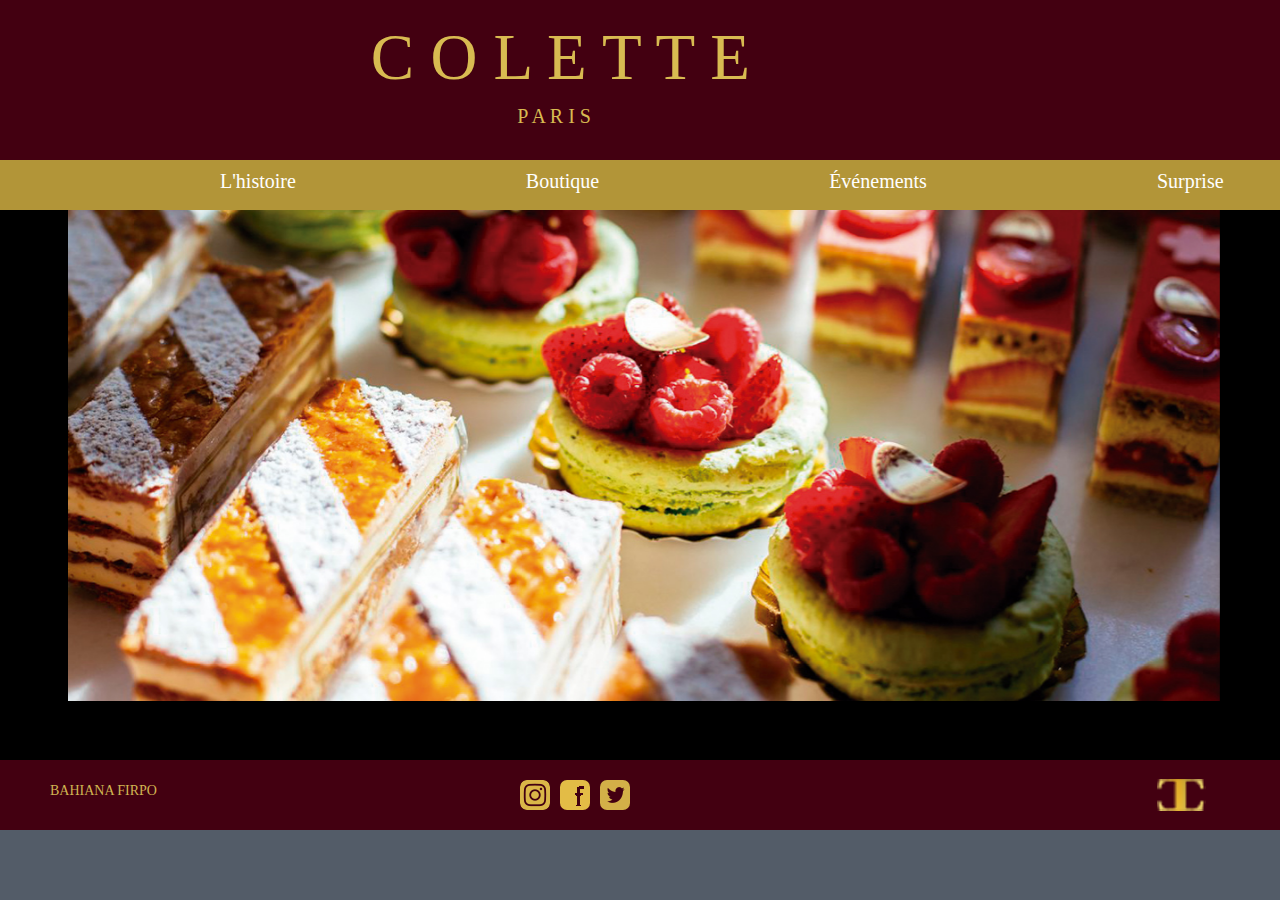
<file: index.html>
<!DOCTYPE html>
<html>
<head>
	<meta charset="utf-8">
	<title> colette </title>
	<link rel="stylesheet" href="responsiveslides.css">
	<link rel="stylesheet" type="text/css" href="css/estilo.css">
	<script src="http://ajax.googleapis.com/ajax/libs/jquery/3.0.0/jquery.min.js"></script>
  <script src="responsiveslides.min.js"></script>
<script>

    $(function () {

      // Slideshow 1
      $("#slider1").responsiveSlides({
        maxwidth: 1290,
        speed: 890
      });

    });
  
</script>
</head>
<body>
<main>
<header>
	<p class="boton1">C O L E T T E</p>
	<p class="boton2">P A R I S</p>
</header>
<nav>
	<ul id="button1">
 <li><a href="historia.html"> L'histoire</a></li>
 <li><a href="shop.html">Boutique</a></li>
 <li><a href="eventos.html">Événements</a></li>
 <li><a href="landing.html">Surprise</a></li>
 </ul>




</nav>	

<section>


	<div id="galeria1">

		 <ul class="rslides" id="slider1">
      <li><img src="img/i4.jpg" alt=""></li>
      <li><img src="img/i3.jpg" alt=""></li>
      <li><img src="img/i1.jpg" alt=""></li>
      </ul>


	</div>




</section>
<footer>
<a href="personaje.html"><p class="nombre1">BAHIANA FIRPO</p></a>	
	<a href="https://www.instagram.com">	
<div id="red1"></div>
</a>	

<a href="https://www.facebook.com">
<div id="red2"></div>
</a>

<a href="https://twitter.com/explore">
<div id="red3"></div>
</a>
<div id="red4"></div>
</footer>


</main>

</body>
</html>
</file>
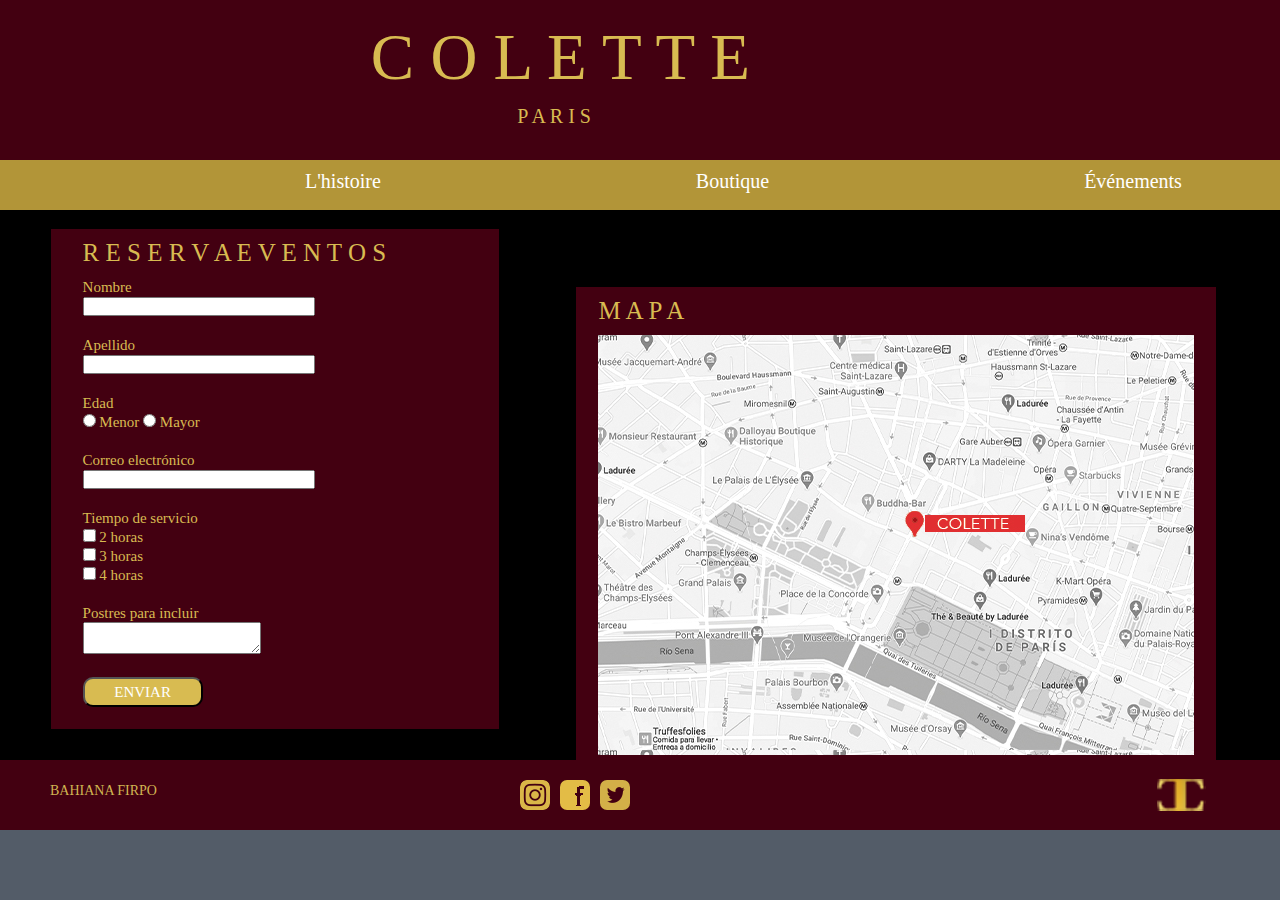
<file: eventos.html>
<!DOCTYPE html>
<html>
<head>
	<meta charset="utf-8">
	<title> Eventos </title>
	<link rel="stylesheet" type="text/css" href="css/estilo.css">
</head>
<body>
<main>
<header>
	<a href="index.html">
	<p class="boton1">C O L E T T E</p>
	</a>
	<p class="boton2">P A R I S</p>
</header>
<nav>
	<ul id="button">
 <li><a href="historia.html"> L'histoire</a></li>
 <li><a href="shop.html">Boutique</a></li>
 <li><a href="#">Événements</a></li>
 
 </ul>




</nav>	

<section>
	<br>

	<div id="galeria2">
		

<article id="noti1">

	<form method="post" action="mailto:correo@gmail.com">
<h2> R E S E R V A E V E N T O S</h2>

	<label class="formu">Nombre</label>
	<br>
	<input type="text" name="nombre" class="cajitas">
<br>
<br>
<label class="formu">Apellido</label>
	<br>
	<input type="text" name="nombre" class="cajitas">

<br>
<br>
<label class="formu">Edad </label><br/>
 <label class="formu">
	<input type="radio" name="modelo" value="rgb"> Menor</input>
</label>
<label class="formu">
	<input type="radio" name="modelo" value="cmyk"> Mayor</input>
	</label>
	<br/>
<br>

<label class="formu">Correo electrónico</label>
	<br>
	<input type="text" name="nombre" class="cajitas">
<br>

	
<br>
<label class="formu">Tiempo de servicio</label>
<br>
<label class="formu">
<input type="checkbox" name="capitulo1"  value="El fin de los dias"> 2 horas</input>
</label>
<br>
<label class="formu">
<input type="checkbox"  name="capitulo2" value="El comienzo de mañana"> 3 horas</input>
</label>
<br>
<label class="formu">
<input type="checkbox"  name="capitulo2" value="El comienzo de mañana"> 4 horas </input>
</label>
<br>
<br>
<label class="formu">Postres para incluir</label>
<br>
<textarea></textarea>
<br>
<br>
<input type="submit" name="enviar" value="ENVIAR" class="boton">



</div>

<div id="map">
	<h4> M A P A</h4>

	<div id="map2">
		
	</div>
	
</div>


</section>
<footer>
<a href="personaje.html"><p class="nombre1">BAHIANA FIRPO</p></a>	
	<a href="https://www.instagram.com">	
<div id="red1"></div>
</a>	

<a href="https://www.facebook.com">
<div id="red2"></div>
</a>

<a href="https://twitter.com/explore">
<div id="red3"></div>
</a>
<div id="red4"></div>
</footer>


</main>

</body>
</html>
</file>
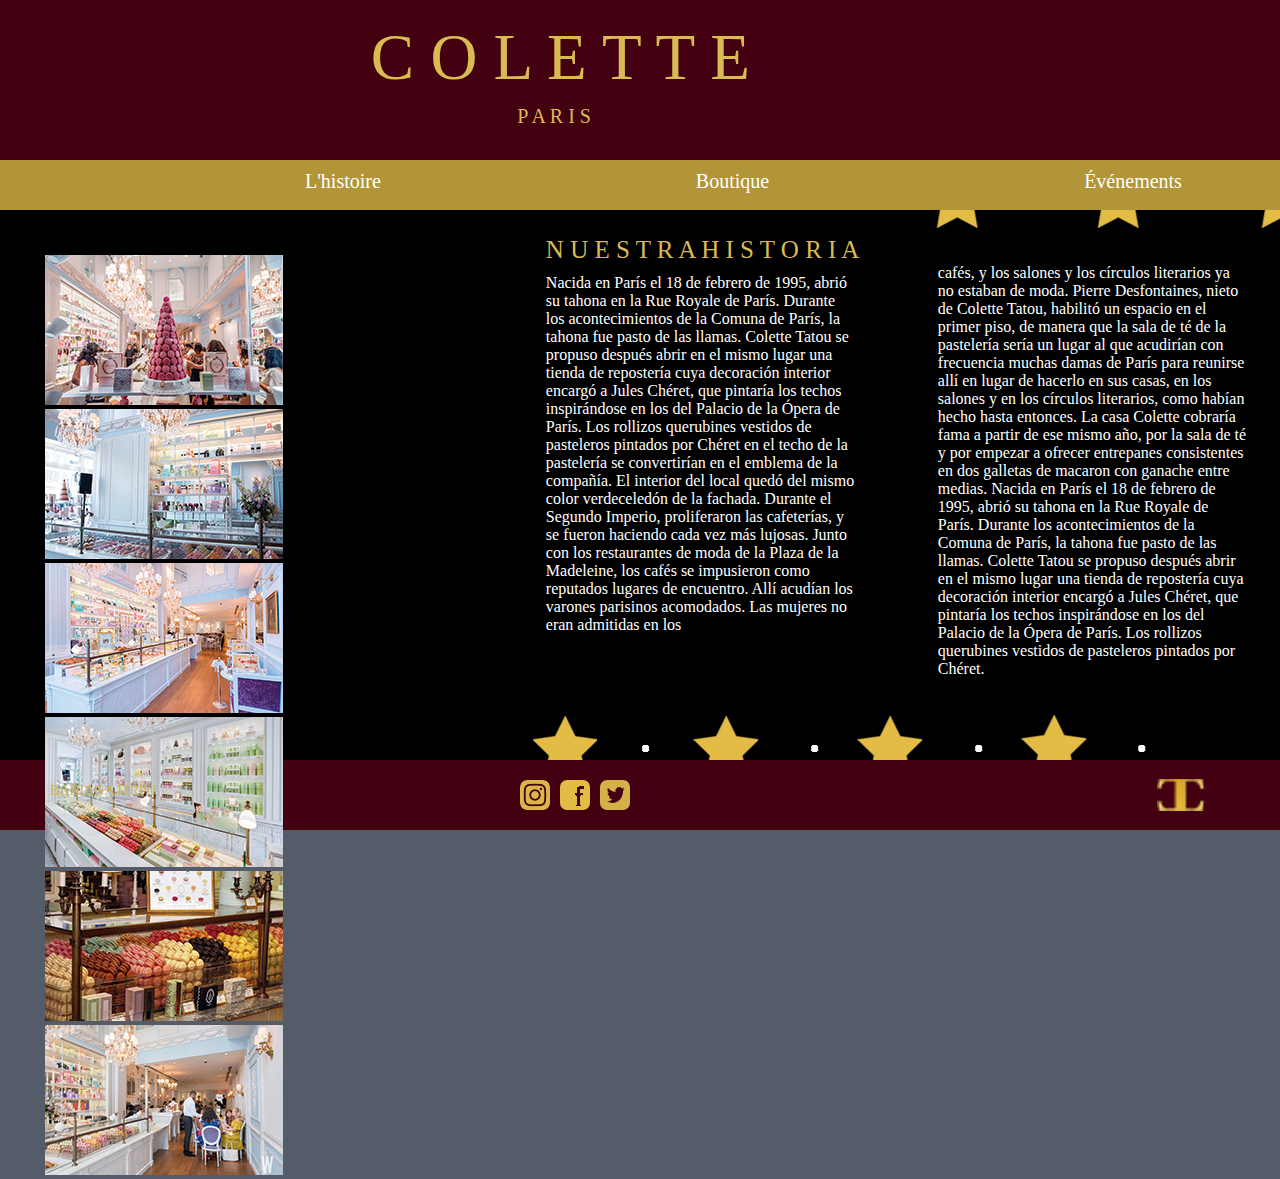
<file: historia.html>
<!DOCTYPE html>
<html>
<head>
	<meta charset="utf-8">
	<title> Historia </title>
	<link rel="stylesheet" type="text/css" href="css/estilo.css">

   <link href="css/lightbox.css" rel="stylesheet" />

</head>
<body>
<main>
<header>

	<a href="index.html">
	<p class="boton1">C O L E T T E</p>
	</a>
	<p class="boton2">P A R I S</p>
</header>
<nav>
	<ul id="button">
 <li><a href="#"> L'histoire</a></li>
 <li><a href="shop.html">Boutique</a></li>
 <li><a href="eventos.html">Événements</a></li>
 
 </ul>




</nav>	
<section> 

	<div id="galeria">
<a href="img/p1.jpg" data-lightbox="escena" data-title="COLETTE">
<img src="img/p1ch.jpg">
</a>

<a href="img/p2.jpg" data-lightbox="escena" data-title="COLETTE">
<img src="img/p2ch.jpg">
</a>

<a href="img/p3.jpg" data-lightbox="escena" data-title="COLETTE">
<img src="img/p3ch.jpg">
</a>

<a href="img/p4.jpg" data-lightbox="escena" data-title="COLETTE">
<img src="img/p4ch.jpg">
</a>

<a href="img/p5.jpg" data-lightbox="escena" data-title="COLETTE">
<img src="img/p5ch.jpg">
</a>

<a href="img/p6.jpg" data-lightbox="escena" data-title="COLETTE">
<img src="img/p6ch.jpg">
</a>



</div>

</a>

	
	<article id="negro">
		<h1> N U E S T R A H I S T O R I A</h1>

		<p>Nacida en París el 18 de febrero de 1995, abrió su tahona en la Rue Royale de París. Durante los acontecimientos de la Comuna de París, la tahona fue pasto de las llamas. Colette Tatou se propuso después abrir en el mismo lugar una tienda de repostería cuya decoración interior encargó a Jules Chéret, que pintaría los techos inspirándose en los del Palacio de la Ópera de París. Los rollizos querubines vestidos de pasteleros pintados por Chéret en el techo de la pastelería se convertirían en el emblema de la compañía. El interior del local quedó del mismo color verdeceledón de la fachada. Durante el Segundo Imperio, proliferaron las cafeterías, y se fueron haciendo cada vez más lujosas. Junto con los restaurantes de moda de la Plaza de la Madeleine, los cafés se impusieron como reputados lugares de encuentro. Allí acudían los varones parisinos acomodados. Las mujeres no eran admitidas en los 


			<br>
			<br>
			<br>
			<br>
			<br>
			<br>
			<br>
			<br>
			<br>
			<br>
		
			
		cafés, y los salones y los círculos literarios ya no estaban de moda.  Pierre Desfontaines, nieto de Colette Tatou, habilitó un espacio en el primer piso, de manera que la sala de té de la pastelería sería un lugar al que acudirían con frecuencia muchas damas 
		de París para reunirse allí en lugar de hacerlo en sus casas, en los salones y en los círculos literarios, como habían hecho hasta entonces. La casa Colette cobraría fama a partir de ese mismo año, por la sala de té y por empezar a ofrecer entrepanes consistentes en dos galletas de macaron con ganache entre medias.
		Nacida en París el 18 de febrero de 1995, abrió su tahona en la Rue Royale de París. Durante los acontecimientos de la Comuna de París, la tahona fue pasto de las llamas. Colette Tatou se propuso después abrir en el mismo lugar una tienda de repostería cuya decoración interior encargó a Jules Chéret, que pintaría los techos inspirándose en los del Palacio de la Ópera de París. Los rollizos querubines vestidos de pasteleros pintados por Chéret.
		   </p>


	<div id="estrella">
			
		</div>

	</article>
</section>
<footer>
	<a href="personaje.html"><p class="nombre1">BAHIANA FIRPO</p></a>	
	<a href="https://www.instagram.com">	
<div id="red1"></div>
</a>	

<a href="https://www.facebook.com">
<div id="red2"></div>
</a>

<a href="https://twitter.com/explore">
<div id="red3"></div>
</a>
<div id="red4"></div>
</footer>


</main>
<script src="js/lightbox-plus-jquery.js"></script>
</body>

</html>
</file>
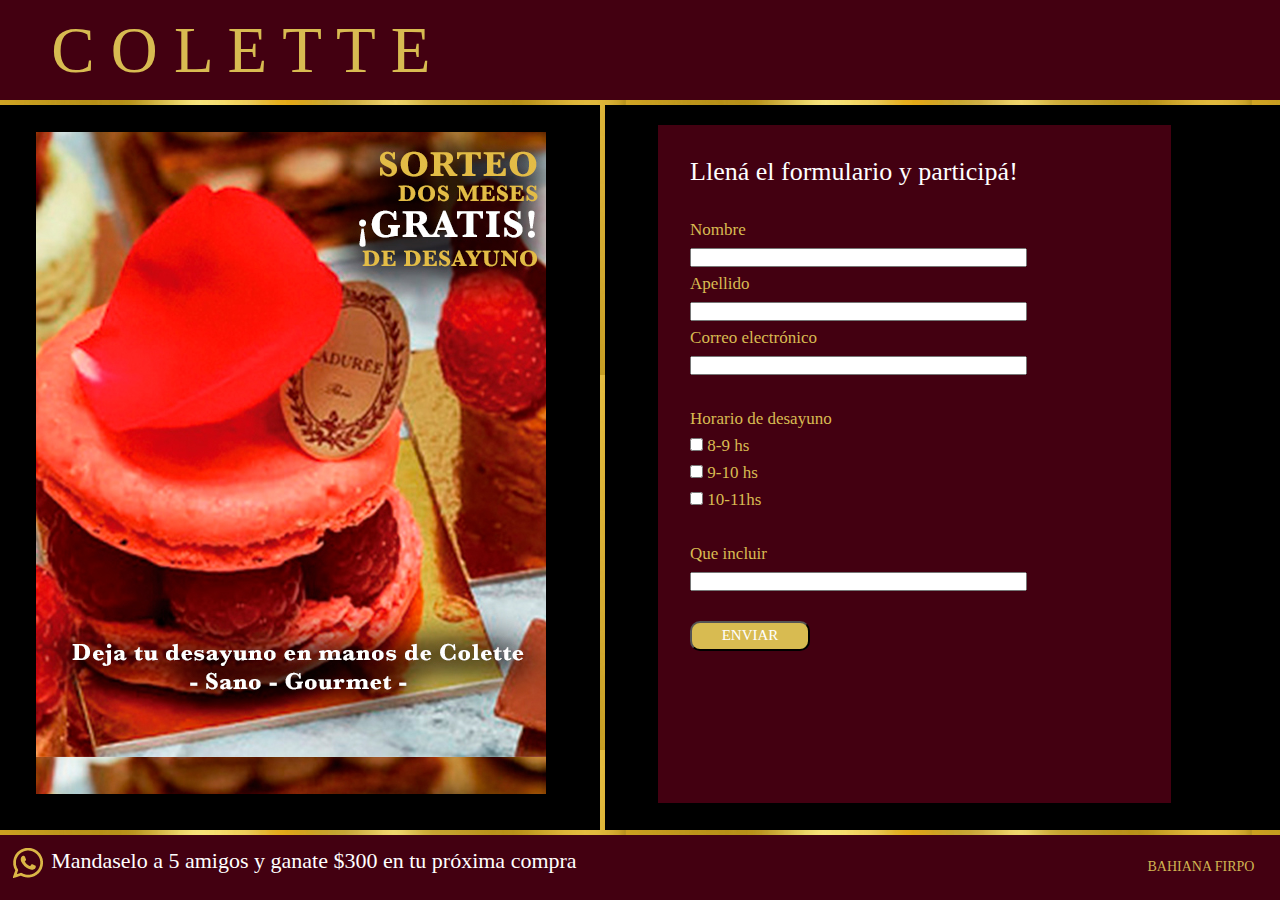
<file: landing.html>
<!DOCTYPE html>
<html>
<head>
	<title>colette</title>
	<meta charset="utf-8">
	<meta name="viewport" content="width=device-width, initial-scale=1.0">
	<link rel="stylesheet" type="text/css" href="css/estilo1.css">
</head>
<body class="grid_container">


<header class="header"> 
<a href="index.html">
	<p class="boton1">C O L E T T E</p> 
	</a>


</header> <!--cabecera -->
	



	<div id="map4">
<div id="map5">
<aside class="sidebar"> SIDEBAR </aside> <!--barra lateral -->
</div>
</div>





<article class="main"> 

<div id="map2">
		
	
	<form method="post" action="mailto:correo@gmail.com">

<p class="boton2">Llená el formulario y participá!</p>

<br>


	<label class="formu">Nombre</label>
	<br>
	<input type="text" name="nombre" class="cajitas">
<br>
<label class="formu">Apellido</label>
	<br>
	<input type="text" name="nombre" class="cajitas">


<br>

<label class="formu">Correo electrónico</label>
	<br>
	<input type="text" name="nombre" class="cajitas">
<br>

	
<br>
<label class="formu">Horario de desayuno</label>
<br>
<label class="formu">
<input type="checkbox" name="capitulo1"  value="El fin de los dias"> 8-9 hs</input>
</label>
<br>
<label class="formu">
<input type="checkbox"  name="capitulo2" value="El comienzo de mañana"> 9-10 hs</input>
</label>
<br>
<label class="formu">
<input type="checkbox"  name="capitulo2" value="El comienzo de mañana"> 10-11hs </input>
</label>
<br>
<br>
<label class="formu">Que incluir</label>
<br>
<input type="text" name="nombre" class="cajitas">

<br>
<br>

<input type="submit" name="enviar" value="ENVIAR" class="boton"> </article> <!--contenido -->

</div>


<footer class="footer"> 
<p class="boton5">Mandaselo a 5 amigos y ganate $300 en tu próxima compra</p>

<a href="https://web.whatsapp.com/">
<div id="wpp">
</div>
</a>
<a href="micrositio.html"><p class="nombre1">BAHIANA FIRPO</p></a>	
<br>
 </footer> <!--pie -->

</body>
</html>
</file>
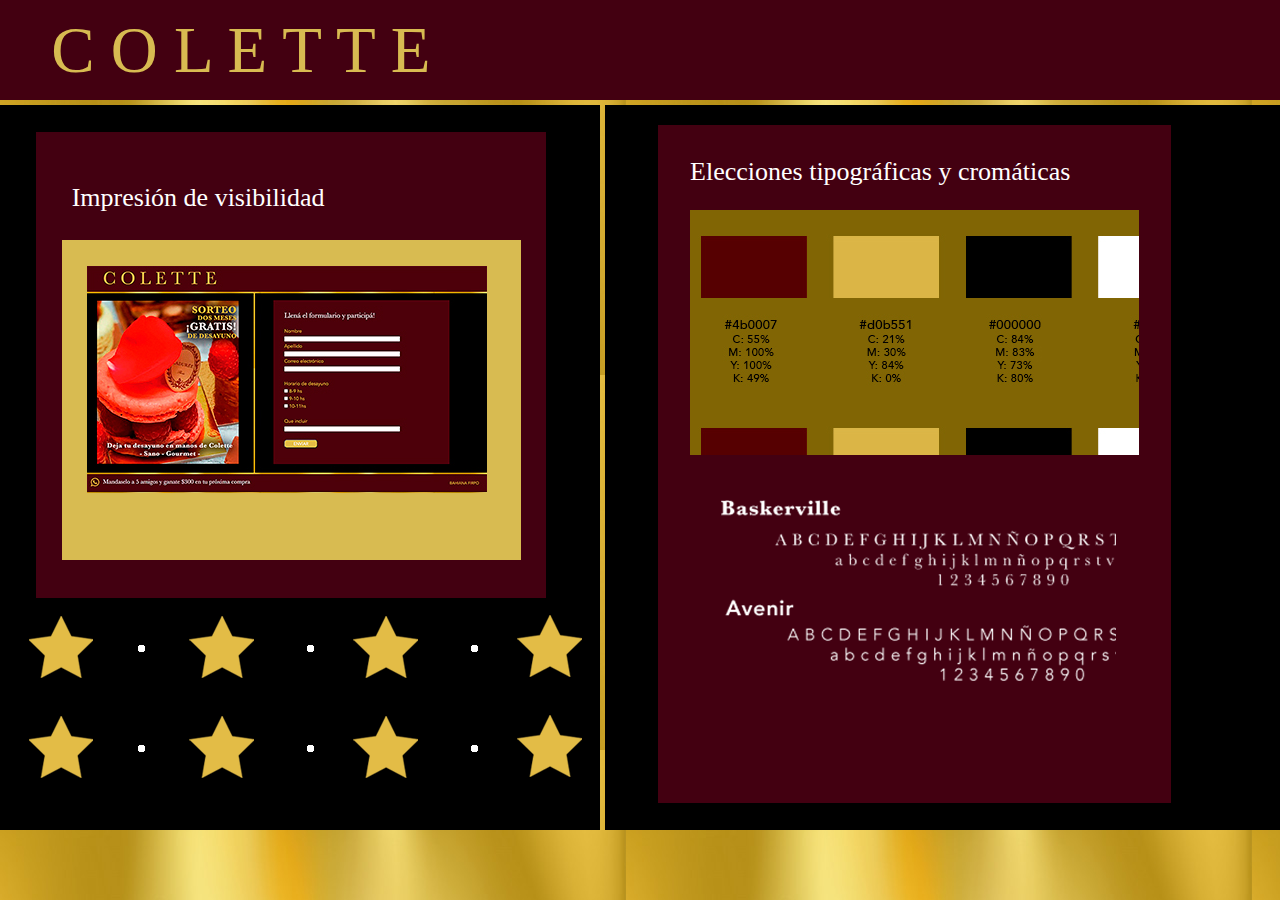
<file: micrositio.html>
<!DOCTYPE html>
<html>
<head>
	<title>colette</title>
	<meta charset="utf-8">
	<meta name="viewport" content="width=device-width, initial-scale=1.0">
	<link rel="stylesheet" type="text/css" href="css/estilo1.css">
	<link href="css/lightbox.css" rel="stylesheet" />
</head>
<body class="grid_container">


<header class="header"> 
	<a href="landing.html">
	<p class="boton1">C O L E T T E</p> 
</a>
</header> 
	<!--cabecera -->
	


	<div id="map4">

<div id="map6">


<aside class="sidebar"> SIDEBAR </aside> <!--barra lateral -->
<p class="boton3">Impresión de visibilidad</p>
<br>
<div id="gal">
	




<a href="img/img1.jpg" data-lightbox="escena" data-title="COLETTE">
<img src="img/img1ch.jpg">

<a href="img/img2.jpg" data-lightbox="escena" data-title="COLETTE">

</a>


<a href="img/img3.jpg" data-lightbox="escena" data-title="COLETTE">

</a>

<a href="img/img4.jpg" data-lightbox="escena" data-title="COLETTE">

</a>

</div>

</div>

<div id="estrella">
			
		</div>
		<div id="estrella">
			
		</div>
</div>


        



<article class="main"> 

<div id="map2">
		
	

<p class="boton2">Elecciones tipográficas y cromáticas</p>
<div id="gama"> </div>

<div id="tipo"></div>


</div>
<footer class="footer"> 

 </footer> <!--pie -->
<script src="js/lightbox-plus-jquery.js"></script>
</body>
</html>
</file>
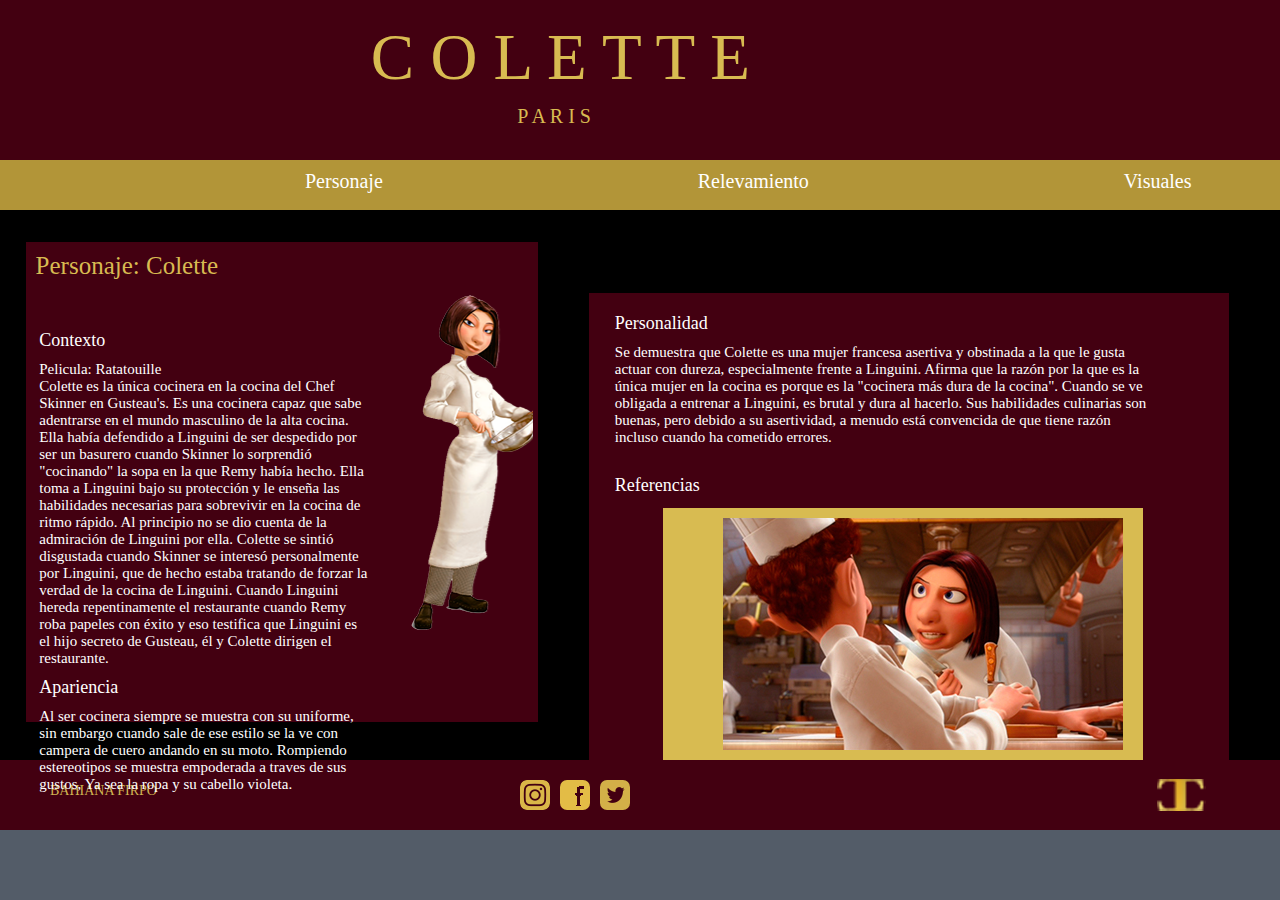
<file: personaje.html>
<!DOCTYPE html>
<html>
<head>
	<meta charset="utf-8">
	<title> Personaje </title>
	<link rel="stylesheet" type="text/css" href="css/estilo.css">
   <link href="css/lightbox.css" rel="stylesheet" />
</head>
<body>
<main>
<header>
	<a href="index.html">
	<p class="boton1">C O L E T T E</p>
	</a>
	<p class="boton2">P A R I S</p>
</header>
<nav>
	<ul id="button">
 <li><a href="#"> Personaje</a></li>
 <li><a href="relevamiento.html">Relevamiento</a></li>
 <li><a href="visuales.html">Visuales</a></li>
 
 </ul>




</nav>	

<section>
	<br>

	<div id="per">
<h2>
Personaje: Colette</h2>
<div id="colette">
	
</div>
	 <div id="colette2">
	 	<h5> <b>Contexto</b> </h5>
	 	<p class="parrafo">
	 		Pelicula: Ratatouille
	 		<br>
Colette es la única cocinera en la cocina del Chef Skinner en Gusteau's. Es una cocinera capaz que sabe adentrarse en el mundo masculino de la alta cocina. Ella había defendido a Linguini de ser despedido por ser un basurero cuando Skinner lo sorprendió "cocinando" la sopa en la que Remy había hecho. Ella toma a Linguini bajo su protección y le enseña las habilidades necesarias para sobrevivir en la cocina de ritmo rápido. Al principio no se dio cuenta de la admiración de Linguini por ella. Colette se sintió disgustada cuando Skinner se interesó personalmente por Linguini, que de hecho estaba tratando de forzar la verdad de la cocina de Linguini.
Cuando Linguini hereda repentinamente el restaurante cuando Remy roba papeles con éxito y eso testifica que Linguini es el hijo secreto de Gusteau, él y Colette dirigen el restaurante.
</p>
<h5><b>Apariencia</b></h5>
<p class="parrafo">
	Al ser cocinera siempre se muestra con su uniforme, sin embargo cuando sale de ese estilo se la ve con campera de cuero andando en su moto. Rompiendo estereotipos se muestra empoderada a traves de sus gustos, Ya sea la ropa y su cabello violeta.
</p>
	 </div>
	

</div>



<div id="per2">
	
	<h5><b>Personalidad</b></h5>
<p class="parrafo">
	Se demuestra que Colette es una mujer francesa asertiva y obstinada a la que le gusta actuar con dureza, especialmente frente a Linguini. Afirma que la razón por la que es la única mujer en la cocina es porque es la "cocinera más dura de la cocina". Cuando se ve obligada a entrenar a Linguini, es brutal y dura al hacerlo. 
Sus habilidades culinarias son buenas, pero debido a su asertividad, a menudo está convencida de que tiene razón incluso cuando ha cometido errores. 
</p>

<br>

<h5> <b>Referencias</b></h5>

<div id="wir2">

<a href="img/c1.jpg" data-lightbox="escena" data-title="COLETTE">
<img src="img/c1ch.jpg">


<a href="img/c6.jpg" data-lightbox="escena" data-title="COLETTE">
</a>

<a href="img/c3.jpg" data-lightbox="escena" data-title="COLETTE">

</a>

<a href="img/c4.jpg" data-lightbox="escena" data-title="COLETTE">

</a>

<a href="img/c5.jpg" data-lightbox="escena" data-title="COLETTE">

</a>

<a href="img/c2.jpg" data-lightbox="escena" data-title="COLETTE">
</a>
</div>
</div>


</section>
<footer>
<a href="bahiana.html"><p class="nombre1">BAHIANA FIRPO</p></a>	
	<a href="https://www.instagram.com">	
<div id="red1"></div>
</a>	

<a href="https://www.facebook.com">
<div id="red2"></div>
</a>

<a href="https://twitter.com/explore">
<div id="red3"></div>
</a>
<div id="red4"></div>
</footer>


</main>
<script src="js/lightbox-plus-jquery.js"></script>
</body>
</html>
</file>
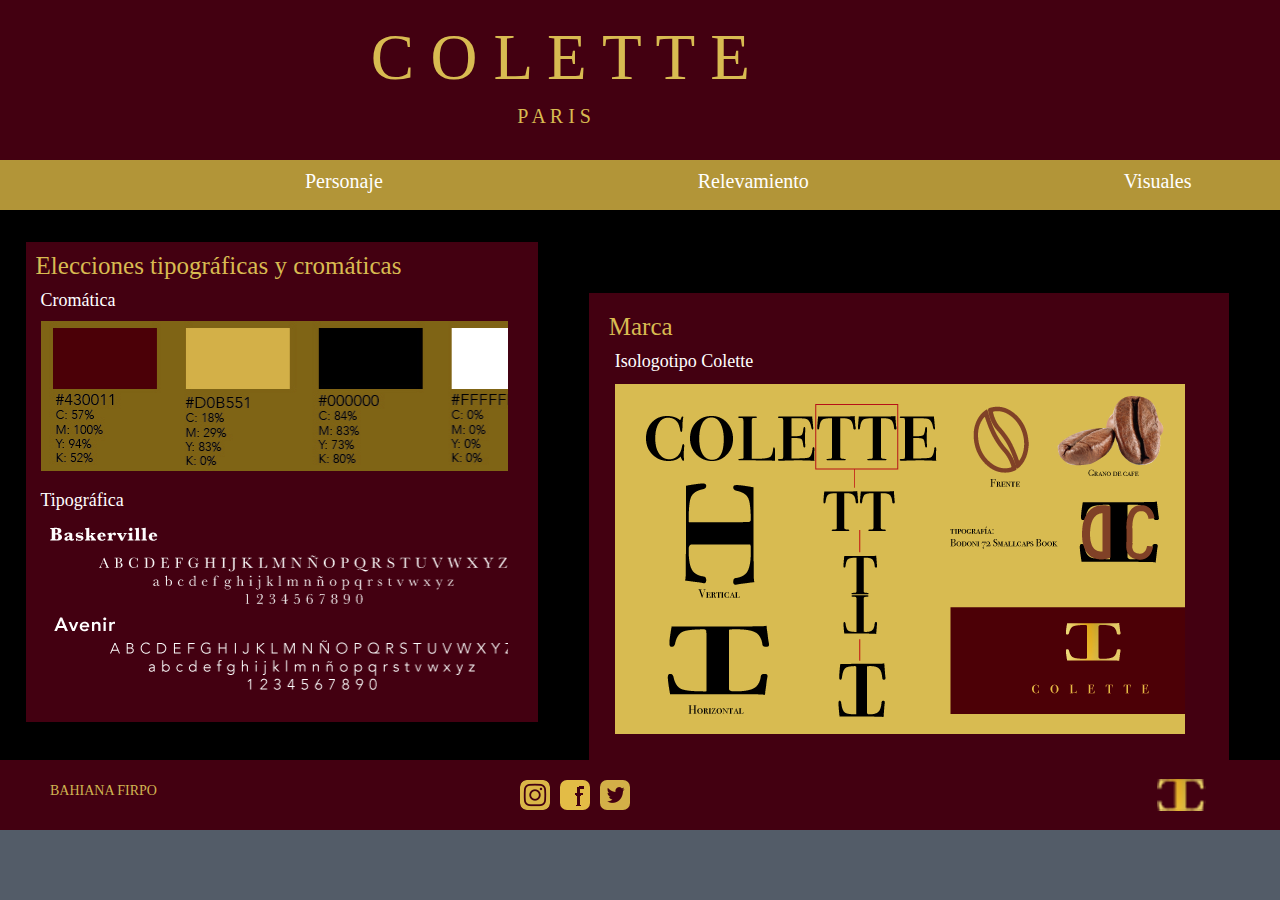
<file: relevamiento.html>
<!DOCTYPE html>
<html>
<head>
	<meta charset="utf-8">
	<title> Relevamiento </title>
	<link rel="stylesheet" type="text/css" href="css/estilo.css">
   <link href="css/lightbox.css" rel="stylesheet" />
</head>
<body>
<main>
<header>
	<a href="index.html">
	<p class="boton1">C O L E T T E</p>
	</a>
	<p class="boton2">P A R I S</p>
</header>
<nav>
	<ul id="button">
 <li><a href="personaje.html"> Personaje</a></li>
 <li><a href="#">Relevamiento</a></li>
 <li><a href="visuales.html">Visuales</a></li>
 
 </ul>




</nav>	

<section>
	<br>

	<div id="per">
<h2>
Elecciones tipográficas y cromáticas</h2>
<h5>Cromática</h5>


	<div id="wir3"></div> 
	<br>
	<h5>Tipográfica</h5>
	<div id="wir4"></div>

</div>



<div id="per2">
	<h2>Marca</h2>
<h5>Isologotipo Colette</h5>
<div id="wir5">

	
</div>
</div>


</section>
<footer>
<a href="bahiana.html"><p class="nombre1">BAHIANA FIRPO</p></a>	
	<a href="https://www.instagram.com">	
<div id="red1"></div>
</a>	

<a href="https://www.facebook.com">
<div id="red2"></div>
</a>

<a href="https://twitter.com/explore">
<div id="red3"></div>
</a>
<div id="red4"></div>
</footer>


</main>
<script src="js/lightbox-plus-jquery.js"></script>
</body>
</html>
</file>
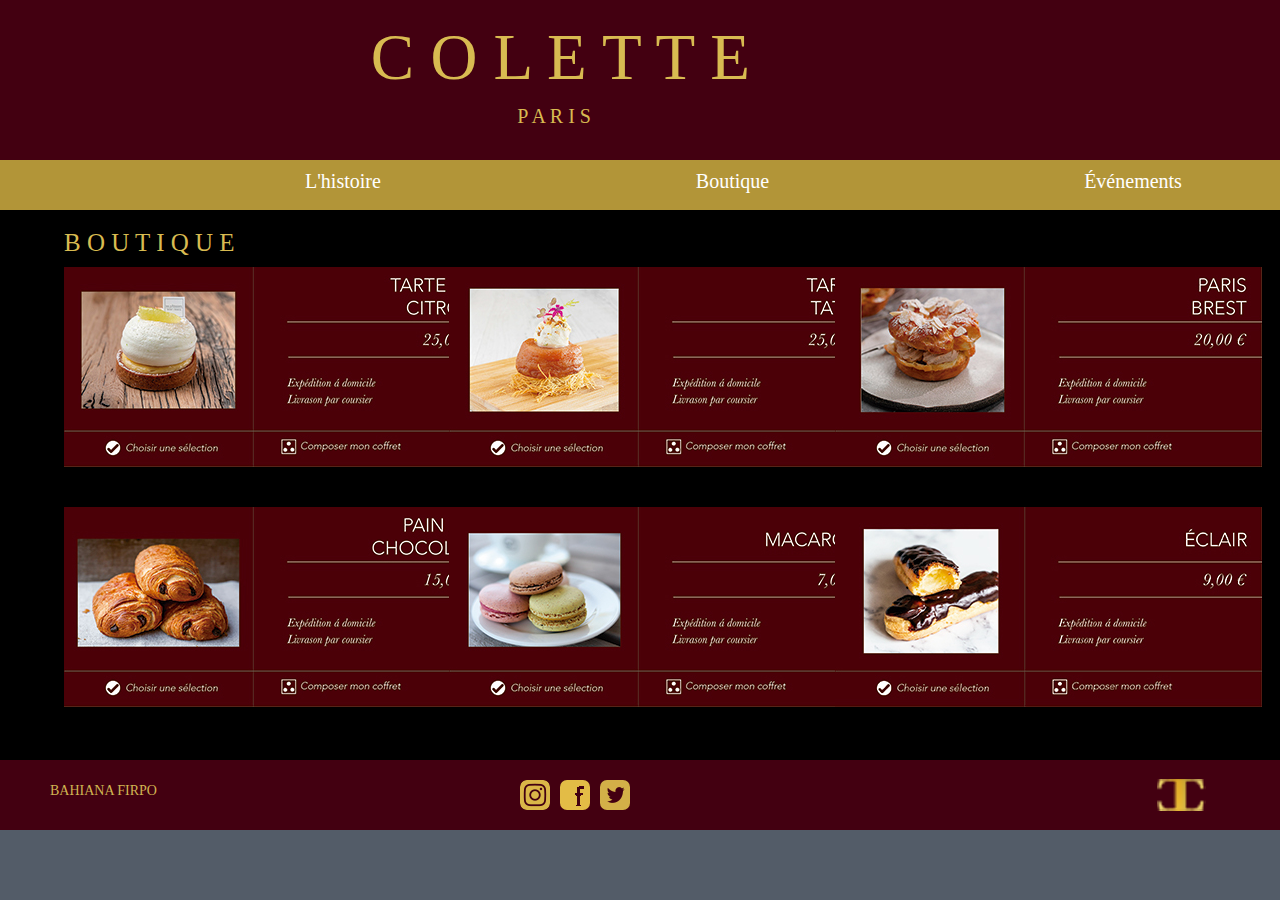
<file: shop.html>
<!DOCTYPE html>
<html>
<head>
	<meta charset="utf-8">
	<title> Shop </title>
	<link rel="stylesheet" type="text/css" href="css/estilo.css">

    <link href="css/lightbox.css" rel="stylesheet" />

</head>
<body>
<main>
<header>
	<a href="index.html">
	<p class="boton1">C O L E T T E</p>
	</a>
	<p class="boton2">P A R I S</p>
</header>
<nav>
	<ul id="button">
 <li><a href="historia.html"> L'histoire</a></li>
 <li><a href="#">Boutique</a></li>
 <li><a href="eventos.html">Événements</a></li>
 
 </ul>




</nav>	
<section>
	<br>

	<div id="shop">
		
		<h3> B O U T I Q U E</h3>
		
		<div id="cuadrado1">

			<a href="img/u1.jpg" data-lightbox="escena" data-title="Tarte Au Citron">
        <img src="img/u1ch.jpg">
        </a>
			
		</div>

		<div id="cuadrado2">
			<a href="img/u2.jpg" data-lightbox="escena" data-title="Tarte Tatin">
        <img src="img/u2ch.jpg">
        </a>
		</div>

		<div id="cuadrado3">

		<a href="img/u3.jpg" data-lightbox="escena" data-title="Paris Brest">
        <img src="img/u3ch.jpg">
        </a>
			
		</div>

		<div id="cuadrado4">
		<a href="img/u4.jpg" data-lightbox="escena" data-title="Pain Au Chocolat">
        <img src="img/u4ch.jpg">
        </a>
			
		</div>

		<div id="cuadrado5">
		<a href="img/u5.jpg" data-lightbox="escena" data-title="Macaron">
        <img src="img/u5ch.jpg">
        </a>
			
		</div>

		<div id="cuadrado6">

		<a href="img/u6.jpg" data-lightbox="escena" data-title="Éclair">
        <img src="img/u6ch.jpg">
        </a>
			
		</div>





	</div>

</section>
<footer>
<a href="personaje.html"><p class="nombre1">BAHIANA FIRPO</p></a>	
	<a href="https://www.instagram.com">	
<div id="red1"></div>
</a>	

<a href="https://www.facebook.com">
<div id="red2"></div>
</a>

<a href="https://twitter.com/explore">
<div id="red3"></div>
</a>
<div id="red4"></div>
</footer>


</main>
<script src="js/lightbox-plus-jquery.js"></script>
</body>
</html>
</file>
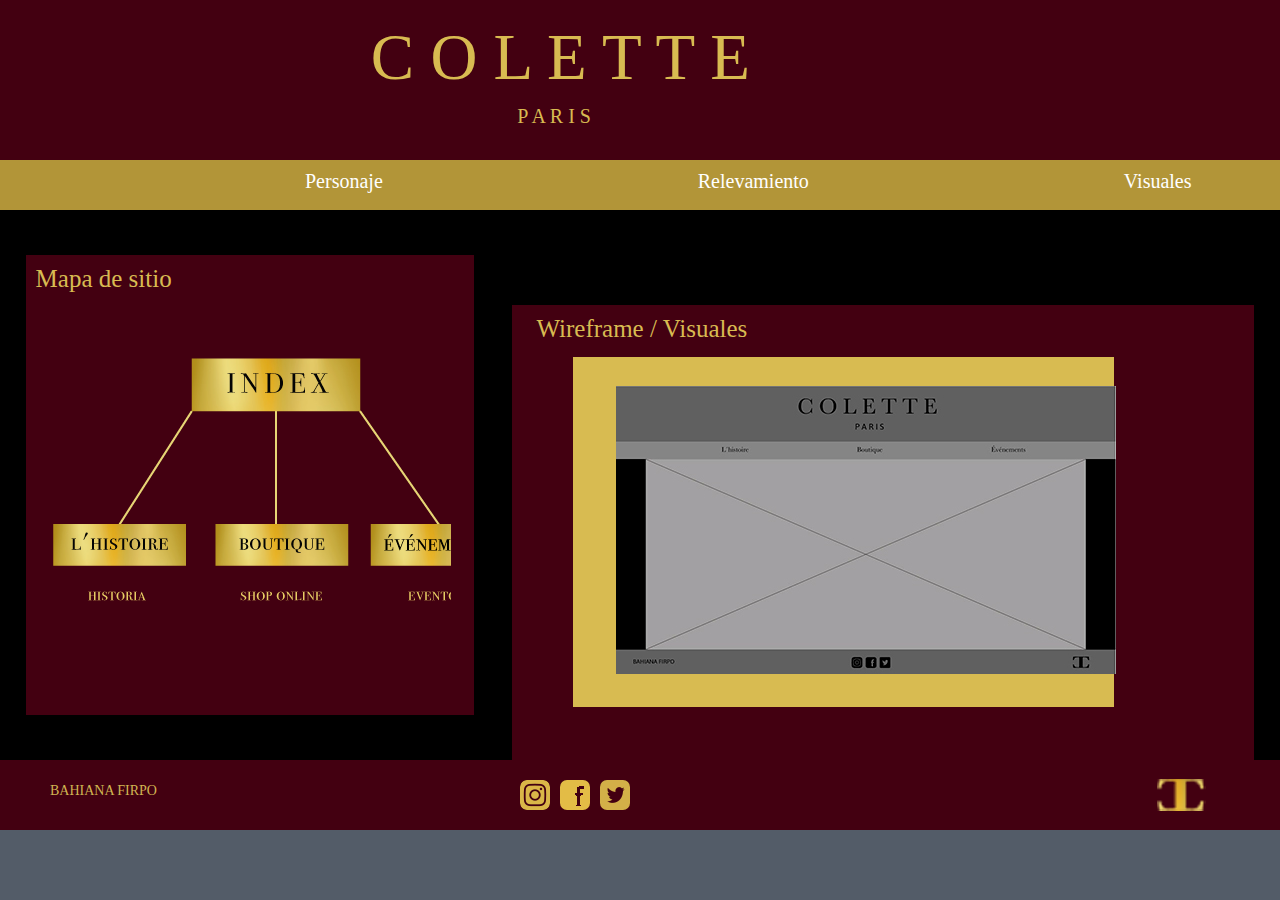
<file: visuales.html>
<!DOCTYPE html>
<html>
<head>
	<meta charset="utf-8">
	<title> Visuales </title>
	<link rel="stylesheet" type="text/css" href="css/estilo.css">


   <link href="css/lightbox.css" rel="stylesheet" />
</head>
<body>
<main>
<header>
	<a href="index.html">
	<p class="boton1">C O L E T T E</p>
	</a>
	<p class="boton2">P A R I S</p>
</header>
<nav>
	<ul id="button">
 <li><a href="personaje.html"> Personaje</a></li>
 <li><a href="relevamiento.html">Relevamiento</a></li>
 <li><a href="#">Visuales</a></li>
 
 </ul>




</nav>	

<section>
	<br>

	<div id="gal">
<h2> Mapa de sitio</h2>

	<div id="galeria4">
		
	</div>


</div>



<div id="vis">
	<h4> Wireframe / Visuales</h4>

	<div id="wir">

<a href="img/w1.jpg" data-lightbox="escena" data-title="COLETTE">
<img src="img/w1ch.jpg">

<a href="img/v1.jpg" data-lightbox="escena" data-title="COLETTE">
</a>

<a href="img/w2.jpg" data-lightbox="escena" data-title="COLETTE">

</a>

<a href="img/v2.jpg" data-lightbox="escena" data-title="COLETTE">

</a>

<a href="img/w3.jpg" data-lightbox="escena" data-title="COLETTE">

</a>

<a href="img/v3.jpg" data-lightbox="escena" data-title="COLETTE">

</a>

<a href="img/w4.jpg" data-lightbox="escena" data-title="COLETTE">

</a>

<a href="img/v4.jpg" data-lightbox="escena" data-title="COLETTE">

</a>
</div>
	
</div>


</section>
<footer>
<a href="bahiana.html"><p class="nombre1">BAHIANA FIRPO</p></a>	
	<a href="https://www.instagram.com">	
<div id="red1"></div>
</a>	

<a href="https://www.facebook.com">
<div id="red2"></div>
</a>

<a href="https://twitter.com/explore">
<div id="red3"></div>
</a>
<div id="red4"></div>
</footer>


</main>
<script src="js/lightbox-plus-jquery.js"></script>
</body>
</html>
</file>
<file: responsiveslides.css>
/*! http://responsiveslides.com v1.55 by @viljamis */

.rslides {
  position: relative;
  list-style: none;
  overflow: hidden;
  width: 100%;
  padding: 0;
  margin: 0;
  }

.rslides li {
  -webkit-backface-visibility: hidden;
  position: absolute;
  display: none;
  width: 100%;
  left: 0;
  top: 0;
  }

.rslides li:first-child {
  position: relative;
  display: block;
  float: left;
  }

.rslides img {
  display: block;
  height: auto;
  float: left;
  width: 100%;
  border: 0;
  }
</file>
<file: css/estilo.css>
@import url('https://fonts.googleapis.com/css2?family=Roboto:wght@300&display=swap');

*{
	margin: 0;
	padding: 0;
	box-sizing: border-box;
}

body{
	background-color: #535c68;
	font-family: 'Roboto', sans-serif;
}

main{
	width: 100%;
	height: 700px;
	margin-left: auto;
	margin-right: auto;
	background-color: #B29538;
}

header{
	width: 100%;
	height: 160px;
	background-color: #430011;
}

nav{
	width: 100%;
	height: 50px;
	background-color: #;
}

section{
	width: 100%;
	height: 550px;
	background-color: #000000;
}

footer{
	width: 100%;
	height: 70px;
	background-color: #430011;
}

#uno{
	width: 40%;
	height: 450px;
	background-color: #badc58;
	float: left;
}

#negro{
	width: 60%;
	height: 550px;
	background-color: #000000;
	margin-left: 40%;
	padding: 0px;
	margin-top:0px;
	column-count:2;
	
}

h1{
	font-size: 25px;
	color: #D8BB51;
	margin-bottom: 10px;
	margin-top: 7%;
	margin-left:9%;
	font-family: Avenir;
	font-weight: lighter;
}

p{
	font-size: 16px;
	color: #FFFFFF;
	margin-left:9%;
	margin-top: 2%;
	margin-right:9%;
	font-family: Baskerville;


}

.logo{
	margin-left: 3%;
}

.destacado{
	color: #130f40;
}

#button li {
 display: inline;
 }

#button li a {
 font-size: 20px;
 text-decoration: none;
 float: left;
 padding: 10px;
 background-color: #B29538;
 color: #fff;
 font-family: Baskerville;
margin-left:295px;

 }

 #button1 li {
 display: inline;
 }
#button1 li a {
 font-size: 20px;
 text-decoration: none;
 float: left;
 padding: 10px;
 background-color: ;
 color: #fff;
 font-family: Baskerville;
margin-left:210px;

 }
 ancho{
 	width: 100%;
 }

.boton1{
	float:right;
	margin-right: 530px;
	font-family: Baskerville;
	font-size: 65px;
	margin-top: 20px;
	color:#D8BB51;

}

.boton2{
	float:right;
	margin-right: 689px;
	font-family: Avenir;
	font-size: 20px;
	margin-top: 10px;
	color:#D8BB51;
	font-weight: lighter;

}

#galeria1{
	width: 90%;
	height: 550px;
	background-color: #000000;
	float: right;
	padding: px;
	margin-right:60px;
}

#red1{
	width: 30px;
	height: 30px;
	float: right;
	margin-top:20px; 
	margin-right: 730px;
	background-image: url(../img/ig.png);
	border-radius: 7px;
}
#red2{
	width: 30px;
	height: 30px;
	float: right;
	margin-top:20px; 
	margin-right:-70px;
	background-image: url(../img/fb.png);
	border-radius: 7px;
}
#red3{
	width: 30px;
	height: 30px;
	float: right;
	margin-top:20px; 
	margin-right: -110px;
	background-image: url(../img/tw.png);
	border-radius: 7px;
}

.nombre1{
	float:left;
	margin-left: 50px;
	font-family: Avenir;
	font-size: 14px;
margin-top: 23px;
color: #D0B551;
}
#red4{
	width: 60px;
	height: 40px;
	float: right;
	margin-top:15px; 
	margin-right: -690px;
	background-image:url(../img/isologo.png);
	
}

#galeria{
	width: 40%;
	height: 550px;
	background-color: #000000;
	float:left;
	padding: 45px;
	margin-left:0px;
}
#shop{
	width: 86%;
	height: 520px;
	background-color: #000000;
	margin-bottom:-2%;
	padding: 0px;
	margin-left:5%;
}

#cuadrado1{
	width: 30%;
	height: 200px;
	background-color: #430011;
	padding: 0px;
	margin-left:0%;
	
}

#cuadrado2{
	width: 30%;
	height: 200px;
	background-color: #430011;
	padding: 0px;
	margin-left:35%;
	margin-top:-200px;
	
}

#cuadrado3{
	width: 30%;
	height: 200px;
	background-color: #430011;
	padding: 0px;
	margin-left:70%;
	margin-top:-200px;
	
}

#cuadrado4{
	width: 30%;
	height: 200px;
	background-color: #430011;
	padding: 0px;
	margin-left:0%;
	margin-top: 40px;
	
}

#cuadrado5{
	width: 30%;
	height: 200px;
	background-color: #430011;
	padding: 0px;
	margin-left:35%;
	margin-top: -200px;
	}

#cuadrado6{
	width: 30%;
	height: 200px;
	background-color: #430011;
	padding: 0px;
	margin-left:70%;
	margin-top: -200px;

}


h2{
	font-size: 25px;
	color: #D8BB51;
	margin-bottom: 10px;
	margin-top: 0%;
	margin-left:0%;
	font-family: Avenir;
	font-weight: lighter;
}

#noti1{
	width: 80%;
	height: 470px;
	margin-left: 5%;
	
}

.cajitas{
	width: 68%;
	color: #7d5fff;
}

.boton{
	width: 120px;
	height: 30px;
	background-color: #D8BB51;
	color: #FFFFFF;
	border-radius: 10px;
	font-family: Avenir;
	font-size: 15px;

}

#galeria2{
	width: 35%;
	height: 500px;
	background-color: #430011;
	padding:10px ;
	margin-left:4%;

}

#map{
	width: 50%;
	height: 499px;
	background-color: #430011;
	padding:10px ;
	margin-left:45%;
	margin-top:-34.5%;
}

#map2{
	width: 96%;
	height: 420px;
	background-color: #D0B551;
	padding:50px ;
	margin-left:2%;
	margin-top:1%;
	background-image: url(../img/mapa.jpg);


}

.formu{
	font-family: Avenir;
	font-size: 15px;
	
	color:#D8BB51;
}

#estrella{
	width: 180%;
	height: 100px;
	background-color: ;
	padding: 0px;
	margin-left:-400px;
	margin-top: 20px;
	background-image:url(../img/estrella.png);
}

h3{
	font-size: 25px;
	color: #D8BB51;
	margin-bottom: 10px;
	margin-top: 0%;
	margin-left:0%;
	font-family: Avenir;
	font-weight: lighter;
}

h4{
	font-size: 25px;
	color: #D8BB51;
	margin-bottom: 10px;
	margin-top: 0%;
	margin-left:2%;
	font-family: Avenir;
	font-weight: lighter;
}


#galeria4{
	width: 93%;
	height: 350px;
	background-color: ;
	margin-left:4%;
	margin-top:6%;
	background-image:url(../img/mapp.png);

}

#vis{
	width: 58%;
	height: 460px;
	background-color: #430011;
	padding:10px ;
	margin-left:40%;
	margin-top:-32%;
}
#wir{
	width: 75%;
	height: 350px;
	background-color: #D8BB51;
	padding:10px ;
	margin-left:7%;
	margin-top:2%;
	padding:10px;
	padding-top:4%;
	padding-left:6%;

}

#gal{
	width: 35%;
	height: 460px;
	background-color: #430011;
	padding:10px ;
	margin-left:2%;
	margin-top:2%;

}

#per{
	width: 40%;
	height: 480px;
	background-color: #430011;
	padding:10px ;
	margin-left:2%;
	margin-top:1%;

}
#per2{
	width: 50%;
	height: 480px;
	background-color: #430011;
	padding:20px ;
	margin-left:46%;
	margin-top:-33.5%;
}

#colette{
	width: 29%;
	height: 350px;
	background-color:;
	padding top: 50px ;
	margin-left:72%;
	margin-top:0%;
	background-image:url(../img/colette.png);

}

#colette2{
	width: 75%;
	height: 370px;
	background-color:;
	padding top: 50px ;
	margin-left:0%;
	margin-top:-63%;
	background-color:;

}
h5{
	font-size: 18px;
	color: #FFFFFF;
	margin-bottom: 10px;
	margin-top: 0%;
	margin-left:1%;
	font-family: Baskerville;
	font-weight: lighter;
}

.parrafo{
	font-size: 15px;
	color: #FFFFFF;
	margin-bottom: 10px;
	margin-top: 0%;
	margin-left:1%;
	font-family: Baskerville;
	font-weight: lighter;
}

#wir2{
	width: 80%;
	height: 260px;
	background-color: #D8BB51;
	padding:10px ;
	margin-left:9%;
	margin-top:2%;
	padding:18px;
	padding-top:10px;
	padding-left:10%;
}

#wir3{
	width: 95%;
	height: 150px;
	background-color:;
	padding:10px ;
	margin-left:1%;
	margin-top:2%;
	padding:18px;
	padding-top:10px;
	background-image:url(../img/gama.jpg);
}

#wir4{
	width: 95%;
	height: 180px;
	background-color:;
	padding:10px ;
	margin-left:1%;
	margin-top:2%;
	padding:18px;
	padding-top:10px;
	background-image:url(../img/tipo.png);
}

#wir5{
	width: 95%;
	height: 350px;
	background-color: #D8BB51;
	padding:10px ;
	margin-left:1%;
	margin-top:2%;
	padding:18px;
	padding-top:10px;
	background-image:url(../img/marca.png);
}

#land1{
    width: 30%;
	height: 8%;
	background-color: #D8BB51;



}
</file>
<file: css/estilo1.css>
@import url('https://fonts.googleapis.com/css2?family=Open+Sans&display=swap');

*{
	box-sizing: border-box;
	margin: 0;
	padding: 0;
}

html{
	height: 100%;
}

body{
	font-family: 'Open Sans', sans-serif;
	font-size: 1.2rem;
	min-height: 100%; 
	background-image: url(../img/gold.jpg);
	 
}

.grid_container{
	display: grid;
	gap: 5px;
	grid-template: 
	"header" 100px
	"sidebar" 400px
	"main"	590px
	"footer" 30px
	;
}

.header{
	grid-area: header;
	background-color: #430011;
}

.boton1{
	float:left;
	margin-left:4%;
	font-family: Baskerville;
	font-size: 40px;
	margin-top: 5%;
	color:#D8BB51;

}

.boton2{
	float:center;

	font-family: Baskerville;
	font-size: 20px;
	
	color:#FFFFFF;
	transition:all 0.5s ease;
	

}

.boton2:hover{
	font-size:26px;
	color:#D8BB51;

}

.main{
	grid-area: main;
	background-color: #000000;
	padding-left:5%;
	padding-bottom:3%;
	padding-top:3%;
}

#map2{
	width: 80%;
	height: 95%;
	background-color: #430011;
	padding: 5% ;
	margin-left:10%;
	

}



.boton{
	width: 120px;
	height: 30px;
	background-color: #D8BB51;
	color: #FFFFFF;
	border-radius: 10px;
	font-family: Avenir;
	font-size: 15px;
	

}
.cajitas{
	width: 60%;
	color: #7d5fff;

}
.formu{
	font-family: Avenir;
	font-size: 15px;
	color:#D8BB51;
	
}



.sidebar{
	grid-area: sidebar;
	background-color: #000000;
}
#map4{
	width:100%;
	height: 100%;
	background-color: #000000;
	
}

#map5{
	width:85%;
	height: 95%;
	background-color: #430011;
	margin-left:6%;
	background-image: url(../img/sorteocelular.jpg);
}


.footer{
	grid-area: footer;
	background-color: #430011;
}
.boton5{
	float:left;
	font-family: Baskerville;
	font-size: 15px;
	color:#FFFFFF;
	margin-left:6%;
	margin-top:1%;

}

.nombre1{
font-family: Avenir;
font-size: 11px;
margin-top:-3.5%;
color: #D0B551;
float:right;
margin-right:2%;
}

#wpp{
    width: 20px;
	height: 20px;
	background-image:url(../img/wpp2.png);
	margin-top:1%;
	margin-left:1.5%;

	}

	#map6{
	width:90%;
	height: 100%;
	background-color: #430011;
	margin-left:6%;
	padding:;

}


.boton3{
	float:center;

	font-family: Baskerville;
	font-size: 26px;
	
	color:#FFFFFF;
	margin-top:10%;
	margin-left:7%;

}
#gal{
	width:90%;
	height: 60%;
	background-color: #D8BB51;
	margin-left:3%;
	padding:2%;
	

}
#gama{
	width:100%;
	height: 40%;
	margin-left:0%;
	margin-top:5%;
	background-color:white;
	background-image:url(../img/gama2.jpg);
}

#tipo{
	width:95%;
	height: 50%;
	margin-left:0%;
	margin-top:1%;
	background-image:url(../img/tipo1.png);
}

@media (min-width: 600px) {

	.grid_container{

		grid-template: 
		"header 	header" 	100px 
		"sidebar 	main" 		auto
		"footer 	footer" 	55px /
		 370px 		auto;
 	}

.boton1{
	float:left;
	margin-left:4%;
	font-family: Baskerville;
	font-size: 55px;
	margin-top: 2%;
	color:#D8BB51;



}
.boton2{
	float:center;

	font-family: Baskerville;
	font-size: 26px;
	
	color:#FFFFFF;
	transition:all 0.5s ease;
	

}

.boton2:hover{
	font-size:34px;
	color:#D8BB51;

}

#map5{
	width:85%;
	height: 95%;
	background-color: #430011;
	margin-left:6%;
	background-image: url(../img/ipadsorteo.jpg);
}

.boton5{
	float:center;

	font-family: Baskerville;
	font-size: 19px;
	color:#FFFFFF;
	margin-left:6%;
	margin-top:2%;

}

.nombre1{
font-family: Avenir;
font-size: 12px;
margin-top:-2%;
color: #D0B551;
float:right;
margin-right:2%;
}

#wpp{
    width: 30px;
	height: 30px;
	background-image:url(../img/wpp.png);
	margin-top:1.5%;
	margin-left:1.5%;

	}

.cajitas{
	width: 60%;
	color: #7d5fff;

}
#gama{
	width:100%;
	height: 40%;
	margin-left:0%;
	margin-top:5%;
	background-color:white;
	background-image:url(../img/gama2.jpg);
}

#tipo{
	width:95%;
	height: 50%;
	margin-left:0%;
	margin-top:1%;
	background-image:url(../img/tipo1.png);
}

#gal{
	width:90%;
	height: 65%;
	background-color: #D8BB51;
	margin-left:3%;
	padding:3%;
	

}
.boton3{
	float:center;

	font-family: Baskerville;
	font-size: 26px;
	
	color:#FFFFFF;
	margin-top:10%;
	margin-left:7%;

}

#map6{
	width:85%;
	height: 93%;
	background-color: #430011;
	margin-left:6%;
	padding:;

}


@media (min-width: 900px) {
	.grid_container{
		grid-template: 
		"header 	header" 	100px 
		"sidebar    main" 	    auto
		"footer 	footer" 	65px /
		 600px      auto;
	}


.boton1{
	float:left;
	margin-left:4%;
	font-family: Baskerville;
	font-size: 65px;
	margin-top: 1%;
	color:#D8BB51;


}

.formu{
	font-family: Avenir;
	font-size: 17px;
	color:#D8BB51;
	
	

	
}

.boton2{
	

	font-family: Baskerville;
	font-size: 26px;
	color:#FFFFFF;

	transition:all 0.5s ease;
	

}

.boton2:hover{
	font-size:36px;
	color:#D8BB51;
}

#map5{
	width:85%;
	height: 95%;
	background-color: #430011;
	margin-left:6%;
	background-image: url(../img/escritorio1.jpg);
}


.boton5{
	float:center;

	font-family: Baskerville;
	font-size: 22px;
	color:#FFFFFF;
	margin-left:4%;
	margin-top:1%;

}
.nombre1{
	font-family: Avenir;
	font-size: 14px;
margin-top:-1.5%;
color: #D0B551;
float:right;
margin-right:2%;
}
#gama{
	width:100%;
	height: 40%;
	margin-left:0%;
	margin-top:5%;
	background-color:white;
	background-image:url(../img/gama2.jpg);
}

#tipo{
	width:95%;
	height: 50%;
	margin-left:0%;
	margin-top:1%;
	background-image:url(../img/tipo1.png);
}

#map6{
	width:85%;
	height: 68%;
	background-color: #430011;
	margin-left:6%;
	padding:;

}

.boton3{
	float:center;

	font-family: Baskerville;
	font-size: 26px;
	
	color:#FFFFFF;
	margin-top:10%;
	margin-left:7%;

}
.cajitas{
	width: 75%;
	color: #7d5fff;


}

#map2{
	width: 80%;
	height: 99%;
	background-color: #430011;
	padding: 5% ;
	margin-left:3%;
	

}
#wpp{
    width: 30px;
	height: 30px;
	background-image:url(../img/wpp.png);
	margin-top:1%;
	margin-left:1%;

}
.boton{
	width: 120px;
	height: 30px;
	background-color: #D8BB51;
	color: #FFFFFF;
	border-radius: 10px;
	font-family: Avenir;
	font-size: 15px;
	

}

#gal{
	width:90%;
	height: 65%;
	background-color: #D8BB51;
	margin-left:5%;
	padding:5%;
	padding-left:;
	padding-top:;
	

}

#estrella{
	width: 100%;
	height: 100px;
	
	background-image:url(../img/estrella.png);
}
</file>
